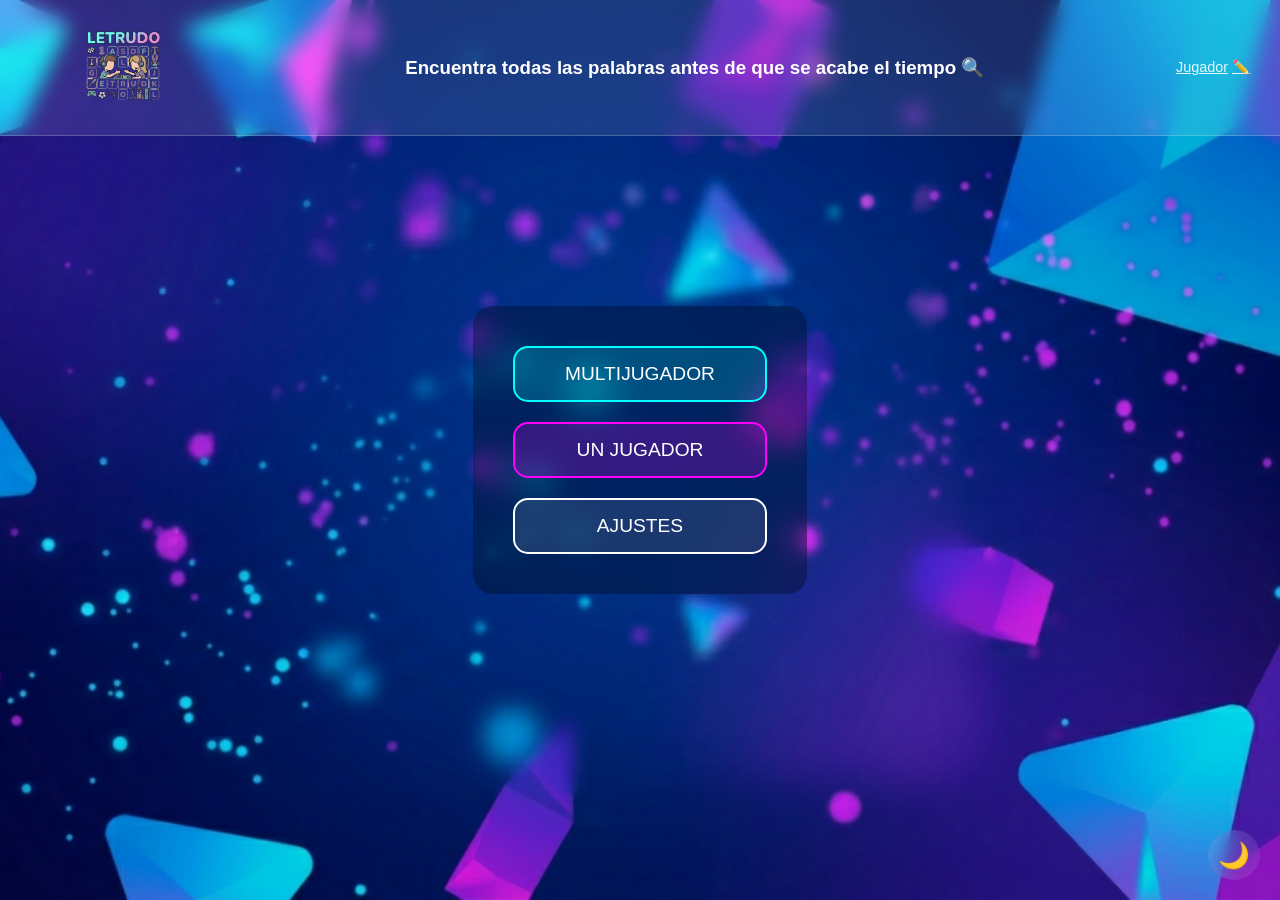
<file: index.html>
<!DOCTYPE html>
<html lang="es">
<head>
  <meta charset="UTF-8">
  <title>Sopa de Letras</title>
  <link rel="stylesheet" href="styles.css">
  <link rel="website icon" type="PNG" href="Imagenes/Logo-Sopa de letras.png">
</head>
<body>

  <!-- Barra superior -->
  <div class="top-bar">
    <div class="logo">
        <img src="Imagenes/Logo-Sopa de letras.png" alt="Letrudo">
    </div>
    
    <h3>Encuentra todas las palabras antes de que se acabe el tiempo 🔍</h3>
    
    <div class="user-info">
      <span id="username">Jugador</span>
      <span id="editName" style="cursor:pointer;">✏️</span>
    </div>
  </div>

  <!-- Toggle -->
  <div class="theme-toggle" id="themeToggle">🌙</div>

  <!-- Contenido -->
  <div class="container">
    <div class="menu-box">
      <button class="btn primary">MULTIJUGADOR</button>
      <button class="btn secondary" id="playBtn">UN JUGADOR</button>
      <button class="btn option" id="openSettings">AJUSTES</button>
    </div>
  </div>

 <div class="settings-panel" id="settingsPanel">
  <h2>AJUSTES</h2>

  <div class="setting-item">
    <span>🔊 Sonido</span>
    <label class="switch">
      <input type="checkbox" checked>
      <span class="slider"></span>
    </label>
  </div>

  <div class="setting-item">
    <span>✨ Efectos</span>
    <label class="switch">
      <input type="checkbox" checked>
      <span class="slider"></span>
    </label>
  </div>

  <button class="close-btn" id="closeSettings">Cerrar</button>
</div>

<div class="settings-panel" id="namePanel">
  <h2>Cambiar nombre</h2>

  <input type="text" id="nameInput" placeholder="Tu nombre">

  <button class="btn primary" id="saveName">Guardar</button>
  <button class="close-btn" id="closeName">Cancelar</button>
</div>

  <script src="script.js"></script>
  <canvas id="particles"></canvas>
</body>
</html>
</file>
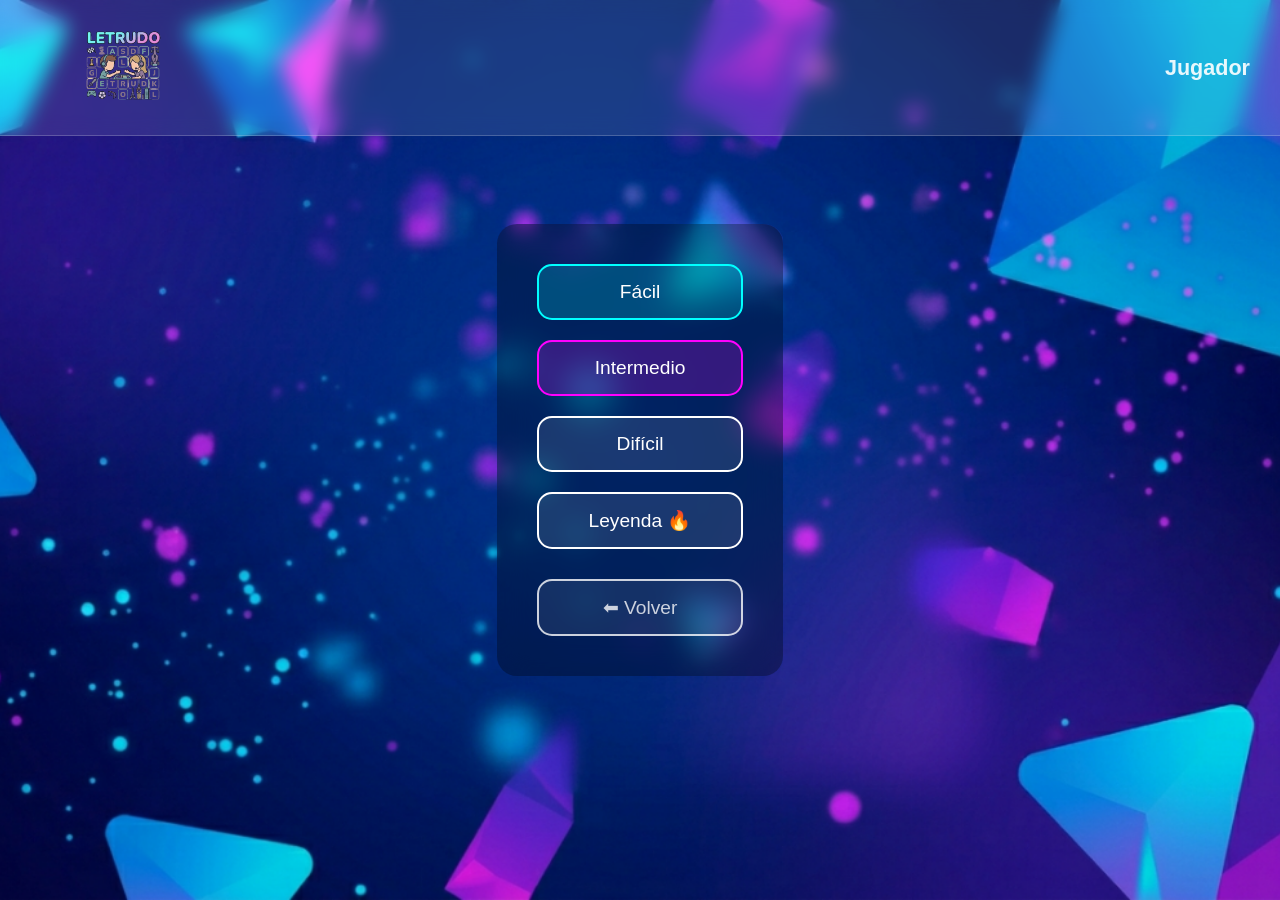
<file: difficulty.html>
<!DOCTYPE html>
<html lang="es">
<head>
  <meta charset="UTF-8">
  <title>Dificultad</title>
  <link rel="stylesheet" href="styles.css">
  <link rel="website icon" type="PNG" href="Imagenes/Logo-Sopa de letras.png">
</head>
<body>

    <div class="top-bar">
    <div class="logo">
        <img src="Imagenes/Logo-Sopa de letras.png" alt="Letrudo">
    </div>
    <div class="user-info">
      <h2 id="username"></h2>
    </div>
  </div>

  <div class="container">
    <div class="menu-box">

      <button class="btn primary" onclick="selectDiff(4,3)">Fácil</button>
      <button class="btn secondary" onclick="selectDiff(7,6)">Intermedio</button>
      <button class="btn option" onclick="selectDiff(12,10)">Difícil</button>
      <button class="btn option" onclick="selectDiff(15,12,true)">Leyenda 🔥</button>
      
      <button class="btn option back-btn" onclick="goBack()">⬅ Volver</button>
    </div>
  </div>

  <script src="difficulty.js"></script>
</body>
</html>
</file>
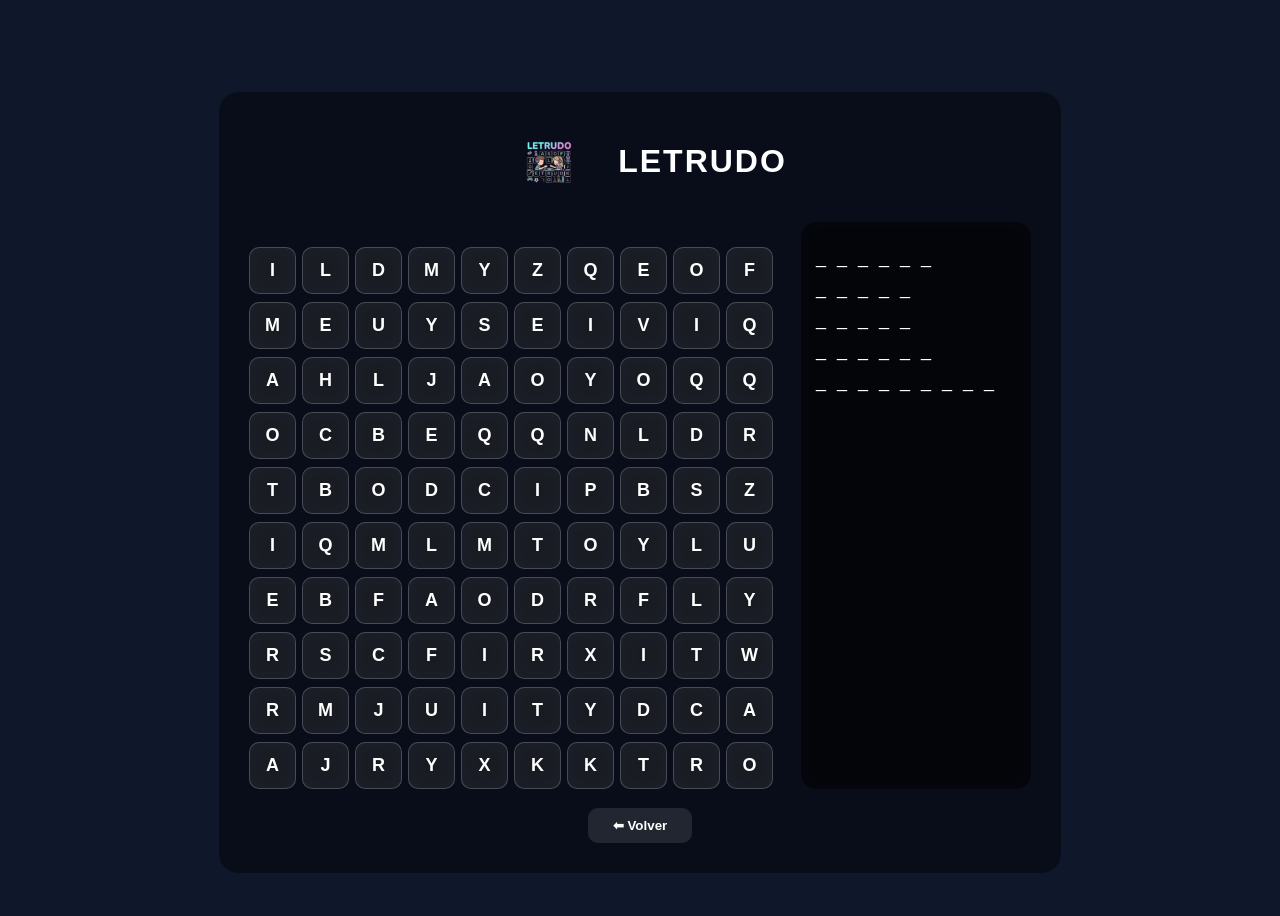
<file: game.html>
<!DOCTYPE html>
<html lang="es">
<head>
  <meta charset="UTF-8">
  <title>Letrudo - Juego</title>
  <link rel="stylesheet" href="game.css">
  <link rel="website icon" type="PNG" href="Imagenes/Logo-Sopa de letras.png">
</head>
<body>

<div class="game-wrapper">

  <div class="game-container">

    <!-- HEADER -->
    <div class="game-header">
      <img src="Imagenes/Logo-Sopa de letras.png">
      <h1>LETRUDO</h1>
    </div>

    <h2 id="timer" class="hidden">⏱️ 00:00</h2>

    <div class="game-content">

      <!-- GRID -->
      <div class="grid" id="grid"></div>

      <!-- LISTA DE PALABRAS -->
      <div class="word-list" id="wordList"></div>

    </div>

    <button onclick="volver()">⬅ Volver</button>

  </div>

  <div class="win-screen" id="winScreen">
  <div class="win-box">
    <h1>🎉 ¡GANASTE! 🎉</h1>
    <p>Encontraste todas las palabras</p>
    <button onclick="goToModes()">Jugar otra vez</button>
  </div>
</div>

</div>

<script src="game.js"></script>
</body>
</html>
</file>
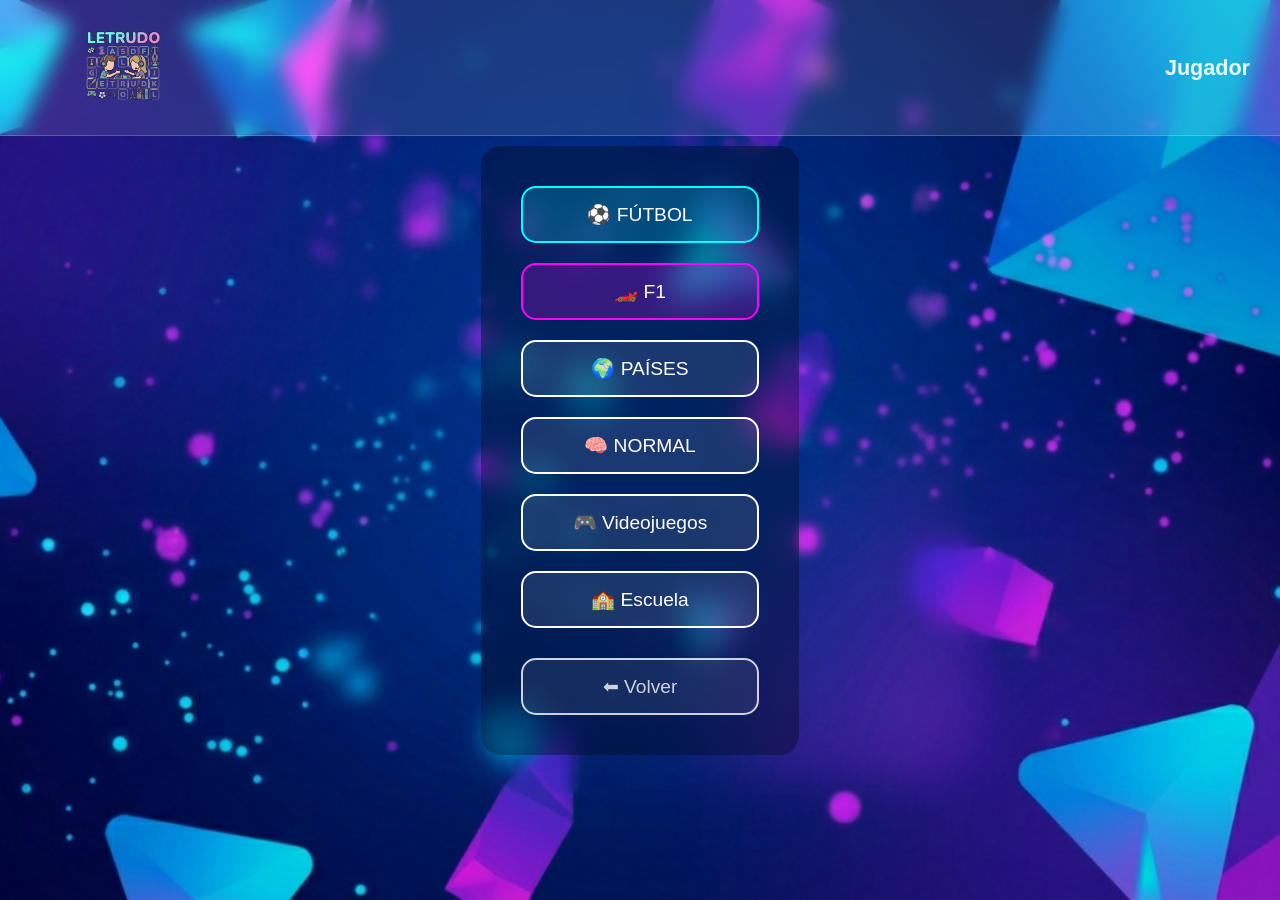
<file: modes.html>
<!DOCTYPE html>
<html lang="es">
<head>
  <meta charset="UTF-8">
  <title>Letrudo - Modos</title>
  <link rel="stylesheet" href="styles.css">
  <link rel="website icon" type="PNG" href="Imagenes/Logo-Sopa de letras.png">
</head>
<body>

    <div class="top-bar">
    <div class="logo">
        <img src="Imagenes/Logo-Sopa de letras.png" alt="Letrudo">
    </div>
    <div class="user-info">
      <h2 id="username"></h2>
    </div>
  </div>

  <div class="container">
    <div class="menu-box">

      <button class="btn primary" onclick="selectMode('futbol')">⚽ FÚTBOL</button>
      <button class="btn secondary" onclick="selectMode('f1')">🏎️ F1</button>
      <button class="btn option" onclick="selectMode('paises')">🌍 PAÍSES</button>
      <button class="btn option" onclick="selectMode('normal')">🧠 NORMAL</button>
      <button class="btn option" onclick="selectMode('videojuegos')">🎮 Videojuegos</button>
      <button class="btn option" onclick="selectMode('escuela')">🏫 Escuela</button>

      
      <button class="btn option back-btn" onclick="goBack()">⬅ Volver</button>
    </div>
  </div>

  <script src="modes.js"></script>
</body>
</html>
</file>
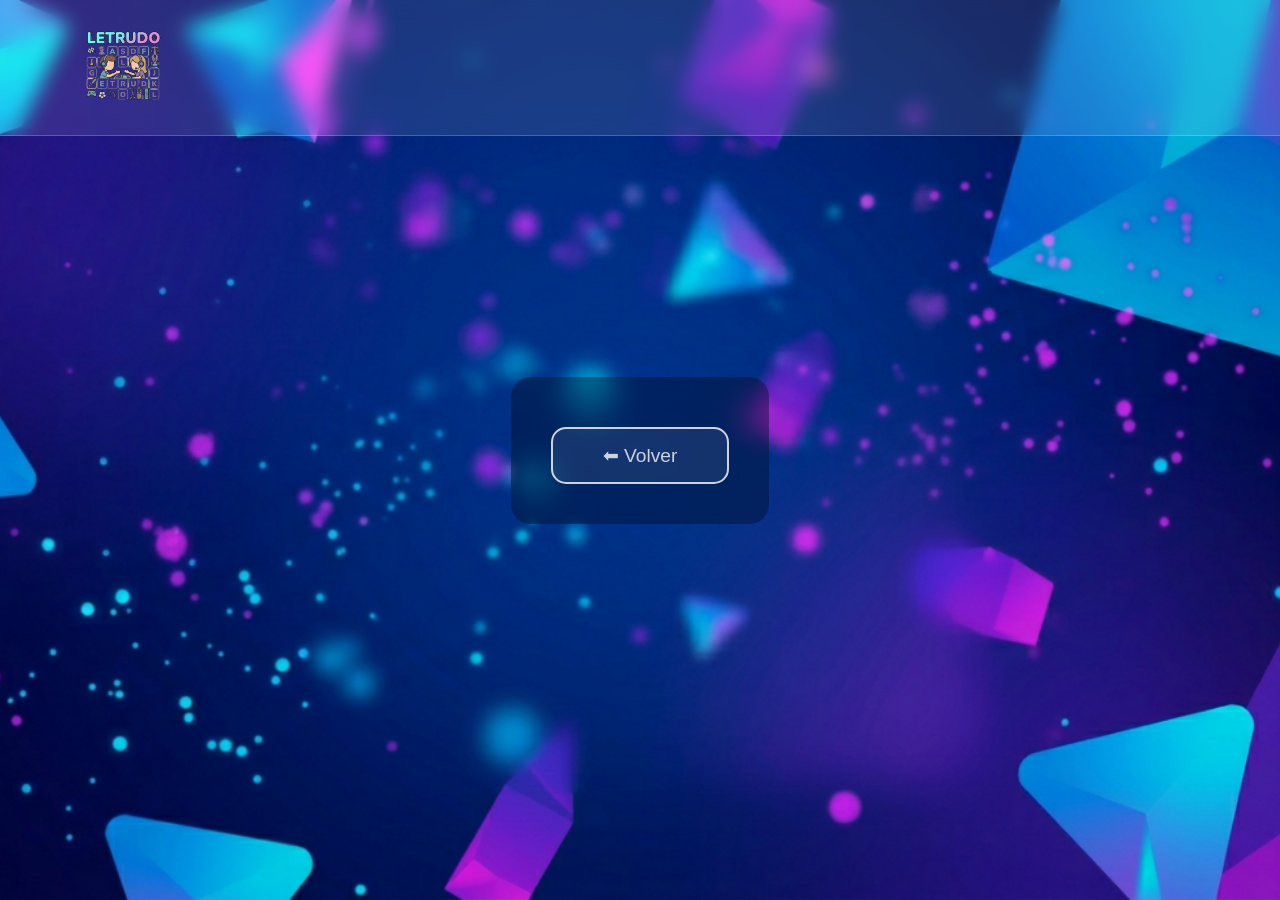
<file: submodes.html>
<!DOCTYPE html>
<html lang="es">
<head>
  <meta charset="UTF-8">
  <title>Submodos</title>
  <link rel="stylesheet" href="styles.css">
  <link rel="website icon" type="PNG" href="Imagenes/Logo-Sopa de letras.png">
</head>
<body>

    <div class="top-bar">
    <div class="logo">
        <img src="Imagenes/Logo-Sopa de letras.png" alt="Letrudo">
    </div>
    <div class="user-info">
      <h2 id="username"></h2>
    </div>
  </div>

  <div class="container">
  <div class="menu-box" id="subMenu">

    <!-- aquí se insertan los botones dinámicos -->

    <button class="btn option back-btn" onclick="goBack()">⬅ Volver</button>

  </div>
</div>

  <script src="submodes.js"></script>
</body>
</html>
</file>
<file: styles.css>
* {
  margin: 0;
  padding: 0;
  box-sizing: border-box;
  font-family: Arial, sans-serif;
}

body {
  height: 100vh;
  background-size: cover;
  background-position: center;
  display: flex;
  justify-content: center;
  align-items: center;
  color: white;
  transition: background 0.5s;
  position: relative;
  z-index: 1;
  user-select: none;
}

/* 🌈 FONDOS */
body.light {
  background-image: url("Imagenes/fondo-claro.png"); /* imagen morada */
}

body.dark {
  background-image: url("Imagenes/fondo-oscuro.png"); /* imagen oscura */
}

/* 🧊 TOP BAR */
.top-bar {
  position: absolute;
  top: 0;
  width: 100%;
  padding: 15px 30px;

  display: flex;
  justify-content: space-between;
  align-items: center;

  background: rgba(255, 255, 255, 0.1);
  backdrop-filter: blur(10px);
  border-bottom: 1px solid rgba(255,255,255,0.2);
}

.logo {
  font-size: 1.2rem;
  font-weight: bold;
}

.logo img {
  height: 100px;
}

.user-info {
  font-size: 0.9rem;
  opacity: 0.9;
}

.user-info span {
  cursor: pointer;
  text-decoration: underline;
}

/* 📦 CONTENEDOR */
.container {
  display: flex;
  justify-content: center;
  align-items: center;
}

/* 🧊 CAJA DE MENÚ */
.menu-box {
  padding: 40px;
  border-radius: 20px;

  background: rgba(0, 0, 0, 0.3);
  backdrop-filter: blur(15px);

  display: flex;
  flex-direction: column;
  gap: 20px;
}

/* 🎮 BOTONES */
.btn {
  padding: 15px 50px;
  font-size: 1.2rem;
  border-radius: 15px;
  cursor: pointer;
  border: none;
  color: white;
  transition: 0.3s;
}

/* estilos */
.primary {
  background: rgba(0,255,255,0.2);
  border: 2px solid cyan;
}

.secondary {
  background: rgba(255,0,255,0.2);
  border: 2px solid magenta;
}

.option {
  background: rgba(255,255,255,0.1);
  border: 2px solid white;
}

/* hover */
.btn:hover {
  transform: scale(1.07);
  box-shadow: 0 0 20px rgba(255,255,255,0.6);
}

/* 🌙 BOTÓN TEMA */
.theme-toggle {
  position: fixed;
  bottom: 20px;
  right: 20px;

  font-size: 1.6rem;
  cursor: pointer;

  background: rgba(255,255,255,0.1);
  padding: 10px;
  border-radius: 50%;
  backdrop-filter: blur(10px);

  transition: 0.3s;
  z-index: 10;
}

.theme-toggle:hover {
  transform: scale(1.15) rotate(10deg);
  box-shadow: 0 0 15px rgba(255,255,255,0.6);
}

#particles {
  position: fixed;
  top: 0;
  left: 0;
  width: 100%;
  height: 100%;
  z-index: 0; /* antes -1 */
  pointer-events: none;
}

/*Ajustes*/

.settings-panel {
  position: fixed;
  top: 50%;
  left: 50%;
  transform: translate(-50%, -50%) scale(0);

  background: rgba(0,0,0,0.7);
  backdrop-filter: blur(20px);

  padding: 40px;
  border-radius: 25px;
  text-align: center;
  min-width: 300px;

  box-shadow: 0 0 30px rgba(0,0,0,0.5);
  transition: 0.3s;
}

.settings-panel.active {
  transform: translate(-50%, -50%) scale(1);
}

.settings-panel h2 {
  margin-bottom: 20px;
}

.setting-item {
  display: flex;
  justify-content: space-between;
  align-items: center;
  margin: 20px 0;
}

/* SWITCH MODERNO */
.switch {
  position: relative;
  display: inline-block;
  width: 50px;
  height: 25px;
}

.switch input {
  display: none;
}

.slider {
  position: absolute;
  cursor: pointer;
  background: #444;
  border-radius: 25px;
  width: 100%;
  height: 100%;
  transition: 0.3s;
}

.slider::before {
  content: "";
  position: absolute;
  width: 20px;
  height: 20px;
  left: 3px;
  top: 2.5px;
  background: white;
  border-radius: 50%;
  transition: 0.3s;
}

input:checked + .slider {
  background: cyan;
}

input:checked + .slider::before {
  transform: translateX(25px);
}

/* BOTÓN CERRAR */
.close-btn {
  margin-top: 20px;
  padding: 10px 25px;
  border-radius: 10px;
  border: none;
  cursor: pointer;
}

.back-btn {
  margin-top: 10px;
  opacity: 0.8;
}

.back-btn:hover {
  opacity: 1;
}

input {
  margin-top: 15px;
  padding: 10px;
  border-radius: 10px;
  border: none;
  width: 80%;
  text-align: center;
}
</file>
<file: game.css>
body {
  background: #0f172a;
  color: white;
  font-family: Arial;
  text-align: center;
}

/* 🌈 FONDOS */
body.light {
  background-image: url("Imagenes/fondo-claro.png");
  background-size: cover;
  background-position: center;
}

body.dark {
  background-image: url("Imagenes/fondo-oscuro.png");
  background-size: cover;
  background-position: center;
}

/* 🧊 CONTENEDOR */
.game-container {
  margin-top: 50px;

  background: rgba(0,0,0,0.4);
  backdrop-filter: blur(15px);

  padding: 30px;
  border-radius: 20px;

  display: inline-block;
}

/* 🧠 HEADER MEJORADO */
.game-header {
  display: flex;
  align-items: center;
  justify-content: center;
  gap: 15px;
}

.game-header img {
  height: 60px; /* antes 100px, muy grande */
}

.game-header h1 {
  font-size: 2rem;
  letter-spacing: 2px;
}

/* ⏱️ TIMER */
.hidden {
  display: none;
}

/* 🔲 GRID */
.grid {
  display: grid;
  gap: 8px;
  justify-content: center;
  margin-top: 25px;
}

/* 🧩 CELDAS */
.cell {
  width: 45px;
  aspect-ratio: 1 / 1;

  background: rgba(255,255,255,0.08);
  backdrop-filter: blur(10px);

  display: flex;
  align-items: center;
  justify-content: center;

  border-radius: 10px;
  cursor: pointer;

  font-weight: bold;
  font-size: 18px;
  color: white;

  transition: 0.2s;
  border: 1px solid rgba(255,255,255,0.2);
}

/* ✨ HOVER */
.cell:hover {
  background: rgba(0,255,255,0.3);
  box-shadow: 0 0 10px cyan;
  transform: scale(1.1);
}

/* 🔥 SELECCIÓN */
.cell.selected {
  background: rgba(255,255,0,0.6);
  box-shadow: 0 0 12px yellow;
  transform: scale(1.1);
}

/* 🎮 BOTÓN */
button {
  margin-top: 20px;
  padding: 10px 25px;

  border-radius: 10px;
  border: none;

  cursor: pointer;
  font-weight: bold;

  background: rgba(255,255,255,0.1);
  color: white;

  transition: 0.2s;
}

button:hover {
  background: rgba(0,255,255,0.3);
  box-shadow: 0 0 10px cyan;
}

/* ✅ palabra encontrada */
.cell.found {
  background: rgba(0,255,100,0.6);
  box-shadow: 0 0 12px lime;
  color: black;
}

/* 🚫 eliminar selección de texto TOTAL */
* {
  user-select: none;
  -webkit-user-select: none;
  -ms-user-select: none;
}

/* evitar highlight azul en móviles */
.cell {
  -webkit-tap-highlight-color: transparent;
}

.game-wrapper {
  display: flex;
  justify-content: center;
  align-items: center;
  height: 100vh;
}

/* layout horizontal */
.game-content {
  display: flex;
  gap: 30px;
  margin-top: 20px;
}

/* lista palabras */
.word-list {
  min-width: 200px;
  background: rgba(0,0,0,0.4);
  backdrop-filter: blur(10px);
  padding: 15px;
  border-radius: 15px;
  text-align: left;
}

/* palabras */
.word {
  font-size: 18px;
  margin: 10px 0;
  letter-spacing: 3px;
}

/* encontrada */
.word.found {
  color: lime;
  text-shadow: 0 0 10px lime;
}

/* 🏆 PANTALLA DE VICTORIA */
.win-screen {
  position: fixed;
  top: 0;
  left: 0;
  width: 100%;
  height: 100%;

  background: rgba(0,0,0,0.7);
  backdrop-filter: blur(15px);

  display: flex;
  justify-content: center;
  align-items: center;

  opacity: 0;
  pointer-events: none;
  transition: 0.4s;
}

.win-screen.active {
  opacity: 1;
  pointer-events: all;
}

.win-box {
  background: rgba(0,0,0,0.6);
  padding: 40px;
  border-radius: 20px;
  text-align: center;

  box-shadow: 0 0 30px rgba(0,255,255,0.5);
  animation: pop 0.5s ease;
}

.win-box h1 {
  margin-bottom: 10px;
}

.win-box button {
  margin-top: 20px;
}

/* animación */
@keyframes pop {
  0% { transform: scale(0.7); opacity: 0; }
  100% { transform: scale(1); opacity: 1; }
}

.hidden {
  display: none;
}
</file>
